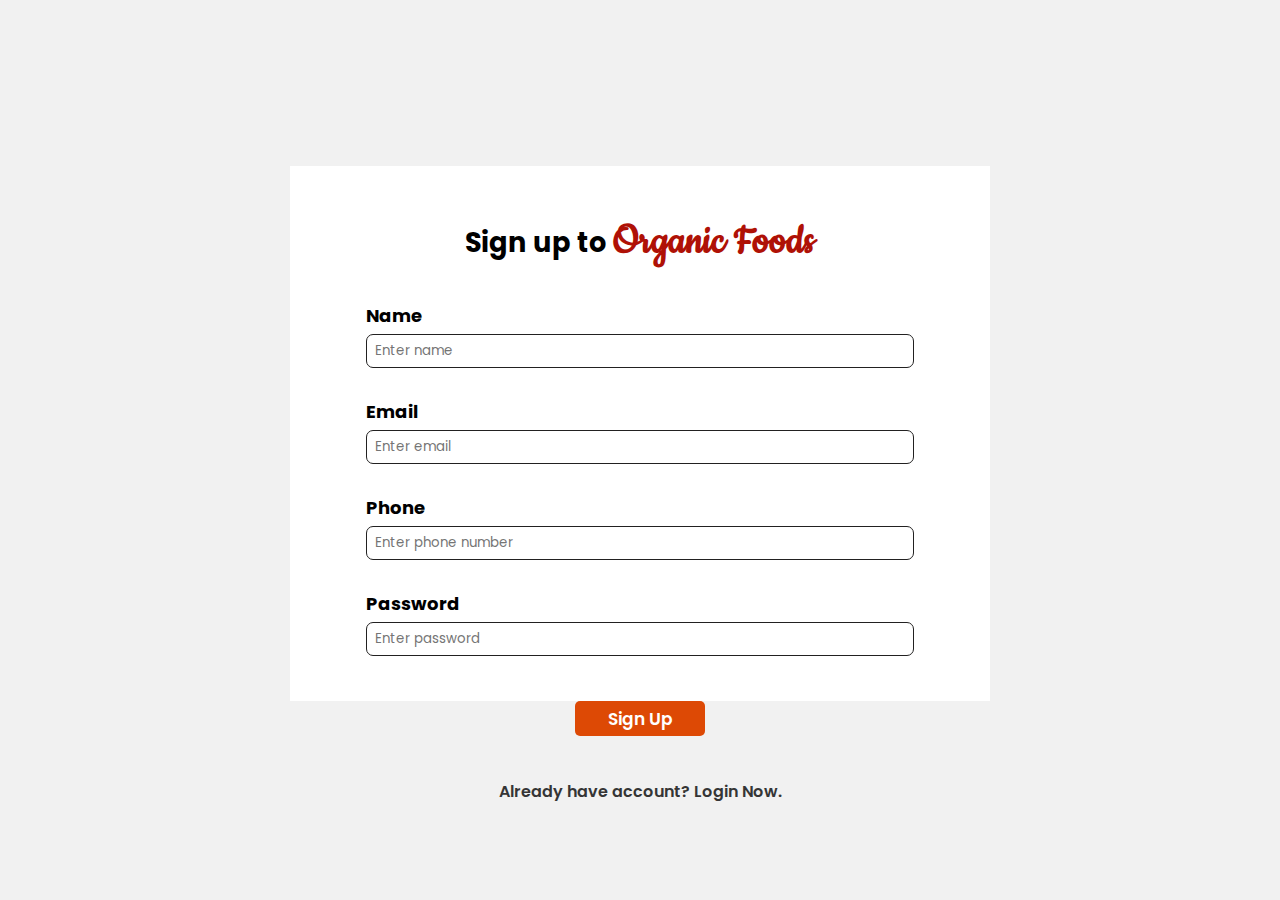
<file: index.html>
<!-- sign in form  -->
<!DOCTYPE html>
<html lang="en">
<head>
    <meta charset="UTF-8">
    <meta http-equiv="X-UA-Compatible" content="IE=edge">
    <meta name="viewport" content="width=device-width, initial-scale=1.0">
    <title>Organic Food Seller</title>

    <link rel="stylesheet" href="./css/style.css">
</head>
<body>
    <!-- main container  -->
    <div class="wrapper">
        <form action="#" class="signup">
            <div class="signup__form">
                <div class="signup__form-title">
                    Sign up to <span class="title">Organic Foods</span>
                </div>
                <div class="errorBox"></div>

                <div class="signup__form-input">
                    <label for="name">Name</label>
                    <input type="text" name="name" placeholder="Enter name"/>
                </div>
                <div class="signup__form-input">
                    <label for="Email">Email</label>
                    <input type="mail" name="mail" placeholder="Enter email"/>
                </div>
                <div class="signup__form-input">
                    <label for="phone">Phone</label>
                    <input type="number" name="phone" placeholder="Enter phone number"/>
                </div>
                <div class="signup__form-input">
                    <label for="password">Password</label>
                    <input type="password" name="password" placeholder="Enter password"/>
                </div>
            </div>
            <div class="signup__btn">
                <button type="submit" class="signup__btn-sign">Sign Up</button>
            </div>
            <a href="./pages/login.html" class="signup__skipTxt">
                Already have account? Login Now.
            </a>
        </form>
    </div>

    <script src="./javascript/signUp.js"></script>
</body>
</html>
</file>
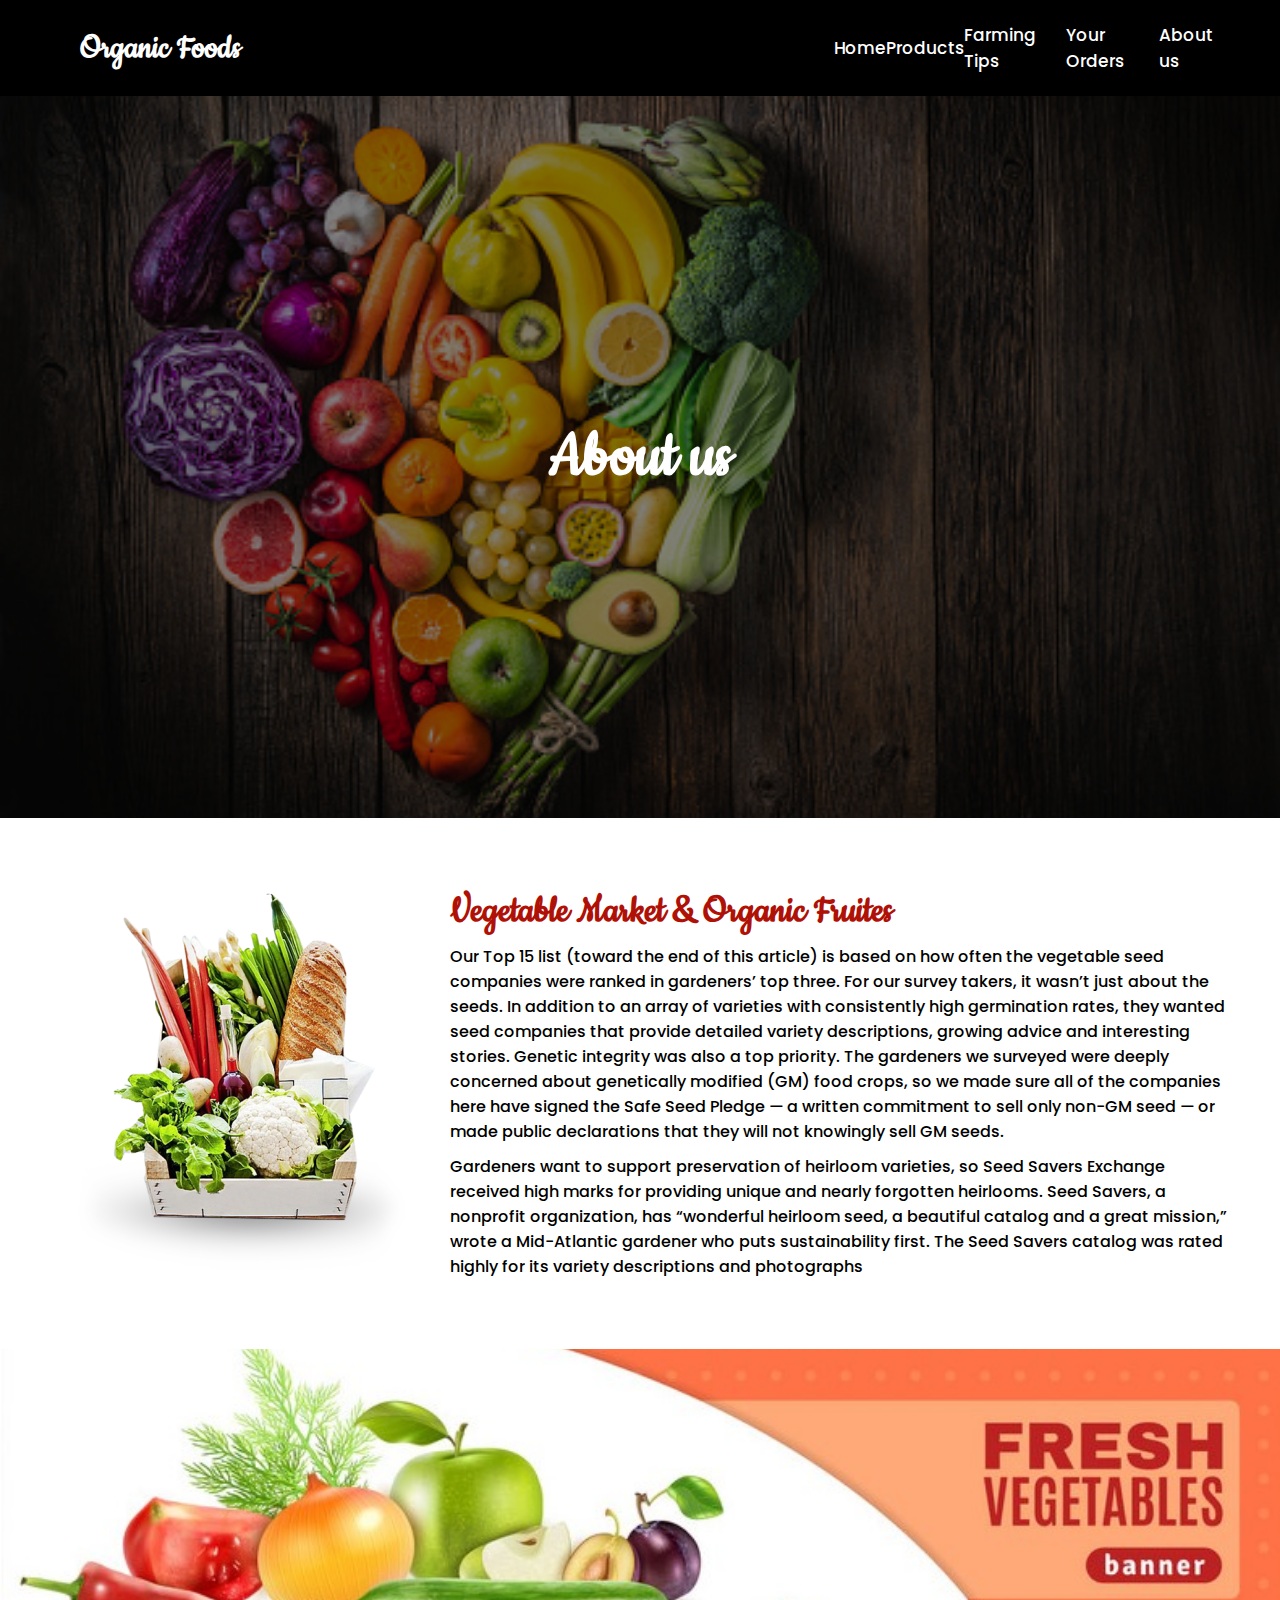
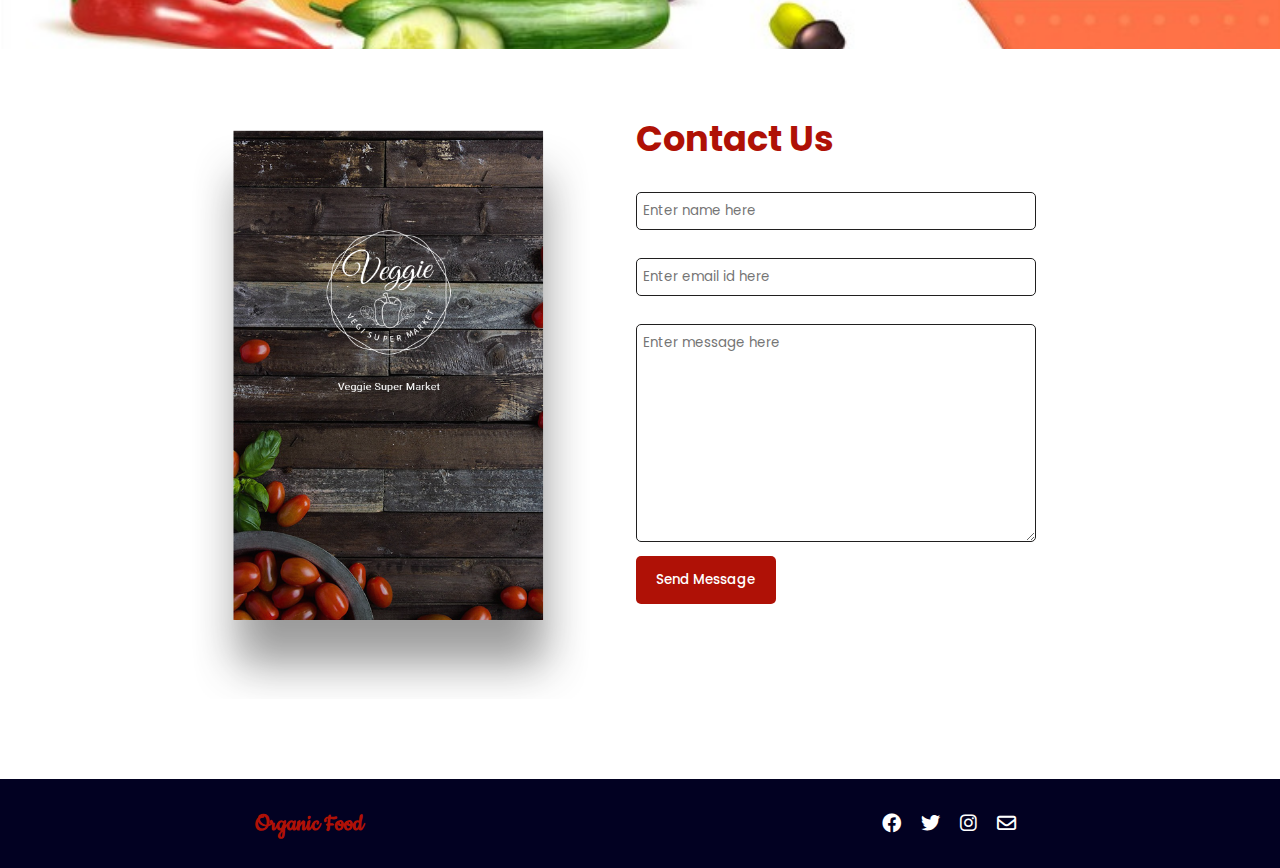
<file: pages/about.html>
<!-- about page -->
<!DOCTYPE html>
<html lang="en">
  <head>    
    <meta charset="UTF-8" />
    <meta http-equiv="X-UA-Compatible" content="IE=edge" />
    <meta name="viewport" content="width=device-width, initial-scale=1.0" />
    <title>Organic Food - About</title>
    <link rel="stylesheet" href="../css/style.css" />
    <link rel="stylesheet" href="../css/about.css">
    <link rel="stylesheet" href="../css/responsive.css">
    <link
      rel="stylesheet"
      href="https://cdnjs.cloudflare.com/ajax/libs/font-awesome/6.0.0/css/all.min.css"
      integrity="sha512-9usAa10IRO0HhonpyAIVpjrylPvoDwiPUiKdWk5t3PyolY1cOd4DSE0Ga+ri4AuTroPR5aQvXU9xC6qOPnzFeg=="
      crossorigin="anonymous"
      referrerpolicy="no-referrer"
    />
    <link
      rel="stylesheet"
      href="https://unpkg.com/swiper/swiper-bundle.min.css"
    />
    <script src="https://unpkg.com/swiper/swiper-bundle.min.js"></script>

  </head>
  <body>
    <div class="wrapper">
      <nav class="nav">
        <!-- project title -->
        <div class="nav__title">Organic Foods</div>

        <div class="navList">
          <ul>
            <li><a href="../home.php">Home</a></li>
            <li><a href="./product.php">Products</a></li>
            <li><a href="./farming.html">Farming Tips</a></li>
            <li><a href="./cart.php">Your Orders</a></li>
            <li><a href="./about.html"> About us </a></li>
          </ul>
        </div>
        <div class="navIcon"><i class="fa-solid fa-bars"></i></div>
      </nav>
      <section class="banner">
        <span class="banner__txt-head" style="z-index: 1;">About us</span>
      </section>
      <section class="about__info">
          <img src="../images/about_img1.png" alt="">
          <div class="about__info-txt">
              <h2>Vegetable Market & Organic Fruites</h2>
              <p>Our Top 15 list (toward the end of this article) is based on how often the vegetable seed companies were ranked in gardeners’ top three. For our survey takers, it wasn’t just about the seeds. In addition to an array of varieties with consistently high germination rates, they wanted seed companies that provide detailed variety descriptions, growing advice and interesting stories. Genetic integrity was also a top priority. The gardeners we surveyed were deeply concerned about genetically modified (GM) food crops, so we made sure all of the companies here have signed the Safe Seed Pledge — a written commitment to sell only non-GM seed — or made public declarations that they will not knowingly sell GM seeds.</p>
              <p>
                Gardeners want to support preservation of heirloom varieties, so Seed Savers Exchange received high marks for providing unique and nearly forgotten heirlooms. Seed Savers, a nonprofit organization, has “wonderful heirloom seed, a beautiful catalog and a great mission,” wrote a Mid-Atlantic gardener who puts sustainability first. The Seed Savers catalog was rated highly for its variety descriptions and photographs
              </p>
          </div>
      </section>
      <section class="offerSection" style="background-image: url('../images/offer2.jpg');"></section>

      <section class="contact">
          <img src="../images/about_img2.png" alt="">
          <div class="contact__form">
              <h2>Contact Us</h2>
              <form action="" class="contact__form-form">
                  <input type="text" name="name" class="contact__input" placeholder="Enter name here">
                  <input type="text" name="mail" class="contact__input" placeholder="Enter email id here">
                  <textarea name="message" id="" cols="30" class="text" rows="10" placeholder="Enter message here"></textarea>
                  <button type="submit" class="contact__btn">Send Message</button>
              </form>
          </div>
      </section>

      <footer class="footer">
        <h4>Organic Food</h4>
        <div class="footerList">
          <ul>
            <li>
              <a href="#"><i class="fa-brands fa-facebook"></i></a>
            </li>
            <li>
              <a href="#"><i class="fa-brands fa-twitter"></i></a>
            </li>
            <li>
              <a href="#"><i class="fa-brands fa-instagram"></i></a>
            </li>
            <li>
              <a href="#"><i class="fa-regular fa-envelope"></i></a>
            </li>
          </ul>
        </div>
      </footer>
    </div>

    <script src="../javascript/scrollreveal.js"></script>
    <script src="../javascript/contacUs.js"></script>
    <script src="../javascript/showMenu.js"></script>
  </body>
</html>
</file>
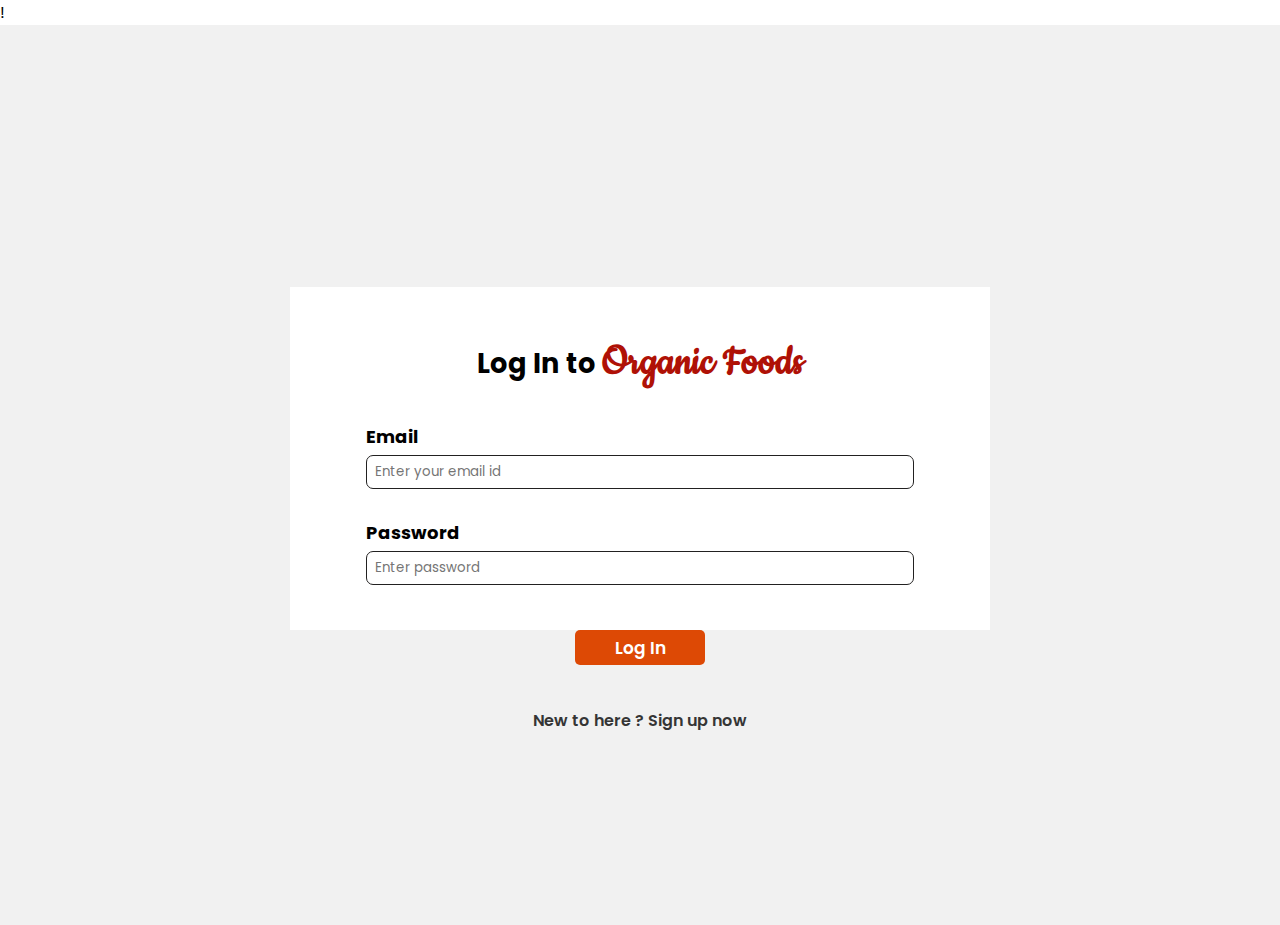
<file: pages/login.html>
!<!DOCTYPE html>
<html lang="en">
<head>
    <meta charset="UTF-8">
    <meta http-equiv="X-UA-Compatible" content="IE=edge">
    <meta name="viewport" content="width=device-width, initial-scale=1.0">
    <title>Organic Food Seller</title>

    <link rel="stylesheet" href="../css/style.css">
</head>
<body>
    <div class="wrapper">
        <form action="" class="signup">
            <div class="signup__form">
                <div class="signup__form-title">
                    Log In to <span class="title">Organic Foods</span>
                </div>
                <div class="errorBox"></div>
                <div class="signup__form-input">
                    <label for="Email">Email</label>
                    <input type="mail" name="mail" placeholder="Enter your email id"/>
                </div>
                <div class="signup__form-input">
                    <label for="password">Password</label>
                    <input type="password" name="password" placeholder="Enter password" />
                </div>
            </div>
            <div class="signup__btn">
                <button type="submit" class="signup__btn-sign">Log In</button>
            </div>
            <a href="#" class="signup__skipTxt">
                New to here ? Sign up now
            </a>
        </form>
    </div>

    <script src="../javascript/logIn.js"></script>
</body>
</html>
</file>
<file: css/style.css>
/* google font cdn */
@import url('https://fonts.googleapis.com/css2?family=Poppins:ital,wght@0,300;0,400;1,200;1,300&display=swap');
@import url('https://fonts.googleapis.com/css2?family=Cookie&display=swap');

*{
    margin: 0;
    padding: 0;
    box-sizing: border-box;
    font-family: 'Poppins', sans-serif;
    text-decoration: none;
}
body {
    position: relative;
    width: 100vw;
    min-height: 100vh;
    
    overflow-y: scroll;
    scroll-behavior: smooth;
}
.wrapper {
    position: relative;
    width: 100%;
}
/* navogation and header style */
.nav {
    position: sticky;
    width: 100%;
    top: 0;
    display: flex;
    padding: 22px 0px 22px 0px;
    align-items: center;
    justify-content: space-between;
    background-color: rgba(0,0,0, 1.1);
    z-index: 100;
}
.nav__title {
    position: relative;
    margin-left: 80px;
    cursor: pointer;
    color: #fff;
    font-size: 2.3em;
    font-weight: 700;
    font-family: 'Cookie', cursive !important;
}
.nav__search {
    background-color: #fff;
    flex: 0.4;
    padding: 10px 16px;
    display: flex;
    align-items: center;
    justify-content: space-between;
    border-radius: 999px;
}
.navIcon {
    display: none;
}
.nav__search .nav__search-input {
    width: 100%;
    padding: 8px 0px;
    border: none;
    outline: none;
    font-size: 16px;
}
.nav__search i {
    font-size: 19px;
    color: orangered;
    cursor: pointer;
    margin-left: 10px;
}
.navList {
    position: relative;
    flex: 0.4;
    margin-right: 50px;
}
.navList ul {
    display: flex;
    align-items: center;
    justify-content: space-between;
}
.navList ul li {
    list-style: none;
}
.navList ul li a {
    font-size: 17px;
    text-decoration: none;
    color: #fff;
    font-weight: 500;
}

/* banner style */
.banner {
    position: relative;
    width: 100%;
    height: 722px;
    background-image: url('../images/banner.jpg');
    background-position: center;
    background-repeat: no-repeat;
    background-size: cover;
    display: flex;
    align-items: center;
    justify-content: center;
    /* flex-direction: column;
    text-align: center; */
}
.banner::before {
    position: absolute;
    content: "";
    width: 100%;
    height: 100%;
    background-color: rgba(0,0,0, 0.5);
}
.banner__txt {
    display: flex;
    flex-direction: column;
    text-align: center;
    margin-left: 50%;
    z-index: 10;
}
.banner__txt-head {
    font-size: 4.5em !important;
    font-weight: 700 !important;
    font-family: 'Cookie', cursive !important;
    color: #fff;
}
.banner__txt span {
    color: #fff;
    font-size: 17px;
    font-weight: 400;
    letter-spacing: 1px;
}
/* about section style */
.about {
    position: relative;
    width: 100%;
    display: flex;
    /* align-items: center; */
    justify-content: space-between;
    padding: 95px 80px;
}
.about__img {
    position: relative;
    margin-top: -180px;
    margin-right: 30px;
    margin-left: 100px;
    height: 360px !important;
    width: 440px !important;
    box-shadow: 2px 3px 50px rgba(0,0,0, 0.5);
}
.about__txt {
    margin-left: 100px;
}
.about__txt h3 {
    font-size: 22px;
    font-weight: 600;
    margin-bottom: 2px;
    font-family: 'Cookie', cursive !important;

}
.about__txt h2 {
    font-size: 45px;
    font-weight: 800;
    margin-bottom: 3px;
}
.about__txt span {
}
.about__btn {
    position: relative;
    text-decoration: none;
    padding: 14px 16px;
    background-color: #af1106;
    color: #fff;
    border-radius: 10px;
    font-size: 18px;
    font-weight: 500;
}
/* products category section */
.products {
    position: relative;
    width: 100%;
    display: flex;
    align-items: center;
    flex-direction: column;
    justify-content: center;
    padding: 60px 0px;
    background-color: #ccc;
}
.products h1 {
    margin-top: 40px;
    margin-bottom: 10px;
    font-size: 2.3em;
    font-weight: 600;
    color: #353535;
}
.products p {
    width: 700px;
    text-align: center;
    font-size: 17px;
    font-weight: 500;
    letter-spacing: .8px;
    margin-bottom: 50px;
}
.products__list {
    position: relative;
    width: 100%;
    display: flex;
    align-items: center;
    justify-content: space-evenly;
}
.product__card {
    width: 300px;
    display: flex;
    flex-direction: column;
    text-align: center;
    padding: 20px 10px;
    background-color: #fff;
    box-shadow: 1px 3px 9px rgba(0,0,0, 0.4);
    transition: transform 0.3s linear;
}
.product__card img {
    height: 200px;
}
.product__card-title {
    margin-top: 20px;
    font-size: 24px;
    font-weight: 600;
    color: #af1106;
}
.product__card:hover {
    transform: scale(1.1);
    transition: transform 0.3s linear;
}
/* offer section in home page */
.offerSection {
    position: relative;
    width: 100%;
    background-image: url('../images/offer1.jpg');
    height: 300px;
    background-position: center center;
    background-repeat: no-repeat;
    background-size: cover;
}
/* subscribe home page section */
.subscribe {
    position: relative;
    margin-top: 30px;
    width: 100%;
    height: 400px;
    background-image: url('../images/bgCont.jpg');
    background-position: center center;
    background-repeat: no-repeat;
    background-size: cover;
    display: flex;
    align-items: center;
    justify-content: center;
    flex-direction: column;
}
.subscribe::before {
    position: absolute;
    content: "";
    width: 100%;
    height: 100%;
    background-color: rgba(0,0,0, 0.5);
}
.subscribe h3 {
    color: #fff;
    z-index: 1;
    font-size: 33px;
    margin-bottom: 5px;
}
.subscribe p {
    color: #fff;
    z-index: 1;
    font-size: 18px;
    margin-bottom: 30px;
}
.subForm {
    z-index: 1;
}
.subForm input{
    width: 500px;
    padding: 8px 12px 8px 12px;
    font-size: 18px;
    border: none;
    outline: none;
    border-radius: 4px;
    color: #fff;
    background: transparent;
    border: 1px solid #fff;
}
.subForm input::placeholder {
    color: #fff;
}
.subForm__btn {
    padding: 13px 12px;
    border-radius: 5px;
    text-transform: uppercase;
}
.footer {
    position: relative;
    margin-top: 30px;
    width: 100%;
    background: rgb(2, 1, 34);
    padding: 30px 0px 30px 0px;
    display: flex;
    align-items: center;
    justify-content: space-around;
    flex-direction: row;
}
.footer h4 {
    color: #af1106;
    font-size: 26px;
    font-weight: 700;
    font-family: 'Cookie', cursive !important;

}
.footerList ul {
    display: flex;
    align-items: center;
}
.footerList ul li {
    margin: 0px 10px;
    list-style: none;
}
.footerList ul li a {
    color: #fff;
    font-size: 1.2em;
}

/* signup form style css */
.signup {
    position: relative;
    width: 100%;
    height: 100vh;
    display: flex;
    flex-direction: column;
    align-items: center;
    justify-content: center;
    padding: 70px 0px 0px 0px;
    background-color: #f1f1f1;
}
.signup__form {
    position: relative;
    display: flex;
    align-items: center;
    flex-direction: column;
    width: 700px;
    background-color: #fff;
    padding: 30px 26px;
}
.signup__form-title {
    width: 100%;
    text-align: center;
    padding: 20px;
    font-size: 1.7em;
    font-weight: 700;
}
.signup__form-title .title {
    font-family: 'Cookie', cursive;
    color: #af1106;
    font-size: 1.7em !important;
}
.signup__form-input{
    display: flex;
    flex-direction: column;
    width: calc(100% - 100px);
    margin: 15px 0px;
}
.signup__form-input label {
    font-size: 18px;
    font-weight: 650;
    margin-bottom: 5px;
}
.signup__form-input input {
    padding: 6px 8px;
    border-radius: 7px;
    border: 1px solid rgb(34, 33, 33);
    outline: none;
}
.signup__form-input input:focus {
    border: 1px solid #dd4905;
}
.signup__btn {
    position: relative; 
    width: 100%;
    display: flex;
    align-items: center;
    justify-content: center; 
    padding-bottom: 30px;
}
.signup__btn button {
    margin: 0px 15px;
    width: 130px;
    height: 35px;
    border-radius: 5px;
    border: none;
    font-weight: 600;
    font-size: 17px;
    cursor: pointer;
}
.signup__btn-sign {
    background-color: #dd4905;
    color: #fff;
    
}
.signup__btn-log {
    color: #dd4905;
    border: 1px solid #dd4905 !important;
}
.signup__btn-log:hover {
    background-color: #dd4905;
    color: #fff; 
}
.signup__btn-sign:hover {
    color: #dd4905;
    background-color: transparent;
    border: 1px solid #dd4905 !important; 
}
.signup__skipTxt {
    margin-top: 13px;
    text-decoration: none;
    color: #353535;
    font-weight: 600;
}
.signup__form .errorBox {
    position: relative;
    width: 100%;
    display: none;
    /* height: 30px;/ */
    padding: 10px 0px;
    text-align: center;
    color: #f7f7f7;
    border-radius: 7px;
    background-color: rgba(255, 0, 0, 0.5);
}
.showError {
    display: block;
}
.result {
    position: relative;
    margin-top: 15px;
    width: 40%;
    background-color: rgba(0,255,0, 0.8);
    padding: 14px 16px;
    border-radius: 4px;
    color: #f1f1f1;
    text-align: center;
    display: none;
}
</file>
<file: css/about.css>
.about__info {
    position: relative;
    width: 100%;
    display: flex;
    align-items: center;
    justify-content: space-around;
    padding: 60px 50px;
}
.about__info img {
    width: 400px;
    height: 400px;
}
.about__info-txt {
    width: calc(100% - 50px);
}
.about__info-txt h2 {
    font-size: 2.6em;
    font-family: 'Cookie', cursive;
    font-weight: 600;
    color: #af1106;
    margin-bottom: 10px;
    margin-top: 10px;
}
.about__info-txt p {
    font-size: 16px;
    margin: 10px 0px;
    font-weight: 500;
}
.contact {
    position: relative;
    width: 100%;
    display: flex;
    align-items: flex-start;
    padding: 50px 60px;
    margin-left: 120px;
}
.contact img {
    height: 600px;
    object-fit: contain;
    margin-right: 40px;
}
.contact__form {
    display: flex;
    flex-direction: column;
    align-items: flex-start;
}
.contact__form h2 {
    font-size: 2.2em;
    font-weight: 700;
    margin: 13px 0px;color: #af1106;
}
.contact__form-form {
    display: flex;
    flex-direction: column;
}
.contact__input , .contact__form-form textarea{
    width: 400px;
    margin: 14px 0px;
    padding: 8px 6px;
    border-radius: 5px;
    border: 1px solid rgb(32, 31, 31);
    outline: none;
}
.contact__form-form button {
    max-width: 140px;
    padding: 14px 0px;
    border-radius: 5px;
    border: none;
    background-color: #af1106;
    color: #fff;
    font-weight: 500;
}
</file>
<file: css/responsive.css>
@media screen and (max-width: 800px) {
    .wrapper {
        width: 100vw;
        overflow-x: hidden;
    }
    .nav__title {
        font-size: 1.7em;
        margin-left: 37px;
    }
    .navList {
        position: absolute;
        width: 100vw;
        height: 500px;
        margin-left: 100%;
        z-index: 100;
        margin-top: 75%;
        transition: all 0.5s linear;

        background-color: black;
    }
    .navList.active {
        margin-left: 0%;
        transition: all 0.5s linear;
    }
    .navList ul {
        flex-direction: column;
        justify-content: flex-start;
        align-items: center;
        height: 100%;
        padding: 30px 0px;
    }
    .navList ul li {
        width: 100%;
        text-align: center;
        padding: 20px 0px;
    }
    .navIcon {
        display: block;
        color: #fff;
        margin-right: 60px;
        cursor: pointer;
        padding: 12px 10px;
        font-size: 22px;
    }
    .banner__txt {
        transform: translateX(-50%);
    }
    .banner__txt-head {
        font-size: 3.8em !important;
    }
    .banner__txt span {
        font-size: 15px;
    }
    .about {
        flex-direction: column;
        align-items: center;
    }
    .about__img {
        /* margin-left: 100px; */
        width: 350px !important;
    }
    .about__txt {
        text-align: center;
        margin-top: 40px;
        margin-right: 50px;
    }
    .products__list {
        flex-direction: column;
    }
    .product__card {
        margin-top: 20px;
        margin-bottom: 20px;
    }
    .subscribe p {
        text-align: center;
        font-size: 15px;
    }
    .productBox {
        display: grid;
        grid-template-columns: 1fr 1fr !important;
    }
    .left {
        margin-left: 0% !important;
    }
    .about__info {
        flex-direction: column;
    }
    .about__info-txt h2 {
        text-align: center;
    }
    .contact {
        padding: 50px 0px;
        margin-left: 0px;
    }
    .contact__input {
        width: 300px;
    }
    .contact__form-form textarea {
        width: 300px;
    }
}
</file>
